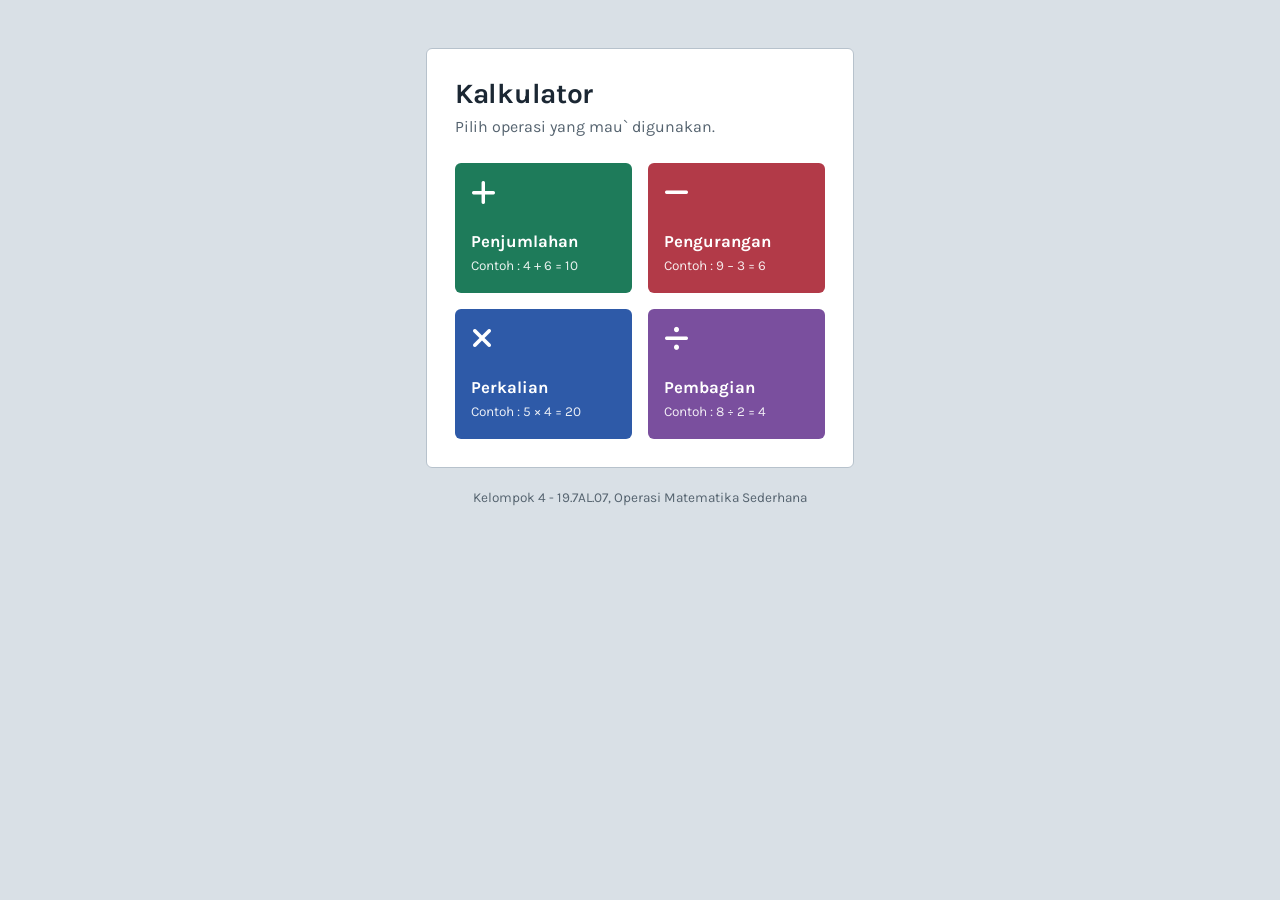
<file: index.html>
<!DOCTYPE html>
<html lang="id">
<head>
  <meta charset="UTF-8">
  <meta name="viewport" content="width=device-width, initial-scale=1">
  <title>Kalkulator Sederhana</title>
  <link href="https://fonts.googleapis.com/css2?family=Karla:wght@400;700&display=swap" rel="stylesheet">
  <link href="https://cdn.jsdelivr.net/npm/bootstrap@5.3.3/dist/css/bootstrap.min.css" rel="stylesheet">
  <link href="https://cdnjs.cloudflare.com/ajax/libs/font-awesome/6.5.2/css/all.min.css" rel="stylesheet">
  <link href="style.css" rel="stylesheet">
</head>
<body>
  <main class="wrapper">
    <section class="panel">
      <h1 class="judul">Kalkulator</h1>
      <p class="sub">Pilih operasi yang mau` digunakan.</p>

      <div class="row g-3">
        <div class="col-6">
          <a href="tambah.html" class="tile op-tambah">
            <i class="fa-solid fa-plus"></i>
            <span>
              <span class="nama d-block">Penjumlahan</span>
              <span class="contoh">Contoh : 4 + 6 = 10</span>
            </span>
          </a>
        </div>
        <div class="col-6">
          <a href="kurang.html" class="tile op-kurang">
            <i class="fa-solid fa-minus"></i>
            <span>
              <span class="nama d-block">Pengurangan</span>
              <span class="contoh">Contoh : 9 &minus; 3 = 6</span>
            </span>
          </a>
        </div>
        <div class="col-6">
          <a href="kali.html" class="tile op-kali">
            <i class="fa-solid fa-xmark"></i>
            <span>
              <span class="nama d-block">Perkalian</span>
              <span class="contoh">Contoh : 5 &times; 4 = 20</span>
            </span>
          </a>
        </div>
        <div class="col-6">
          <a href="bagi.html" class="tile op-bagi">
            <i class="fa-solid fa-divide"></i>
            <span>
              <span class="nama d-block">Pembagian</span>
              <span class="contoh">Contoh : 8 &divide; 2 = 4</span>
            </span>
          </a>
        </div>
      </div>
    </section>
    <p class="foot">Kelompok 4 - 19.7AL.07, Operasi Matematika Sederhana</p>
  </main>
</body>
</html>
</file>
<file: style.css>
/* Variabel warna dasar */
:root {
  --page: #d9e0e6;
  --card: #ffffff;
  --ink: #1b2733;
  --muted: #55636f;
  --line: #b7c2cc;
  --result-bg: #eef2f5;

  --accent: #1b2733;
  --accent-dark: #0f1820;
}

/* Warna operas */
.op-tambah { --accent: #1e7b5a; --accent-dark: #166046; }
.op-kurang { --accent: #b23a48; --accent-dark: #8f2e39; }
.op-kali   { --accent: #2e5aa8; --accent-dark: #234687; }
.op-bagi   { --accent: #7a4f9e; --accent-dark: #603e7c; }

body {
  font-family: "Karla", "Segoe UI", sans-serif;
  background-color: var(--page);
  color: var(--ink);
  min-height: 100vh;
}

.wrapper {
  max-width: 460px;
  margin: 0 auto;
  padding: 3rem 1rem 2rem;
}

.panel {
  background-color: var(--card);
  border: 1px solid var(--line);
  border-radius: 6px;
  padding: 1.75rem;
}

.judul {
  font-weight: 700;
  font-size: 1.75rem;
  letter-spacing: -0.01em;
  margin-bottom: 0.25rem;
}

.sub {
  color: var(--muted);
  margin-bottom: 1.5rem;
}

/* Menu utama */
.tile {
  display: flex;
  flex-direction: column;
  justify-content: space-between;
  min-height: 130px;
  padding: 1rem;
  border-radius: 6px;
  color: #ffffff;
  text-decoration: none;
  background-color: var(--accent);
  transition: background-color 0.15s ease, transform 0.1s ease;
}

.tile:hover {
  background-color: var(--accent-dark);
  color: #ffffff;
}

.tile:active {
  transform: translateY(2px);
}

.tile i {
  font-size: 1.75rem;
}

.tile .nama {
  font-weight: 700;
  font-size: 1.05rem;
  line-height: 1.2;
}

.tile .contoh {
  font-size: 0.85rem;
  opacity: 0.9;
}

/* operasi */
.kembali {
  display: inline-block;
  color: var(--muted);
  text-decoration: none;
  margin-bottom: 1rem;
  font-size: 0.95rem;
}

.kembali:hover {
  color: var(--accent);
}

.judul-op {
  display: flex;
  align-items: center;
  gap: 0.75rem;
  margin-bottom: 1.5rem;
}

.judul-op .ikon {
  width: 48px;
  height: 48px;
  border-radius: 6px;
  background-color: var(--accent);
  color: #ffffff;
  display: flex;
  align-items: center;
  justify-content: center;
  font-size: 1.25rem;
  flex-shrink: 0;
}

.judul-op h1 {
  font-size: 1.5rem;
  font-weight: 700;
  margin: 0;
}

.form-label {
  font-weight: 700;
  margin-bottom: 0.35rem;
}

.form-control {
  border: 1px solid var(--line);
  border-radius: 6px;
  padding: 0.6rem 0.75rem;
  color: var(--ink);
}

.form-control:focus {
  border-color: var(--accent);
  box-shadow: 0 0 0 3px rgba(27, 39, 51, 0.12);
}

.btn-hitung {
  background-color: var(--accent);
  border: 1px solid var(--accent);
  color: #ffffff;
  font-weight: 700;
  border-radius: 6px;
  padding: 0.6rem 1rem;
}

.btn-hitung:hover,
.btn-hitung:focus {
  background-color: var(--accent-dark);
  border-color: var(--accent-dark);
  color: #ffffff;
}

.btn-reset {
  background-color: transparent;
  border: 1px solid var(--line);
  color: var(--ink);
  font-weight: 700;
  border-radius: 6px;
  padding: 0.6rem 1rem;
}

.btn-reset:hover {
  background-color: var(--result-bg);
  border-color: var(--muted);
  color: var(--ink);
}

.hasil {
  margin-top: 1.25rem;
  padding: 0.9rem 1rem;
  background-color: var(--result-bg);
  border-left: 5px solid var(--accent);
  border-radius: 0 6px 6px 0;
  font-size: 1.15rem;
}

.hasil .nilai {
  font-weight: 700;
  color: var(--accent);
}

.foot {
  text-align: center;
  color: var(--muted);
  font-size: 0.85rem;
  margin-top: 1.25rem;
}

/* Fokus keyboard */
a:focus-visible,
button:focus-visible {
  outline: 3px solid var(--ink);
  outline-offset: 2px;
}

@media (prefers-reduced-motion: reduce) {
  .tile { transition: none; }
  .tile:active { transform: none; }
}
</file>
